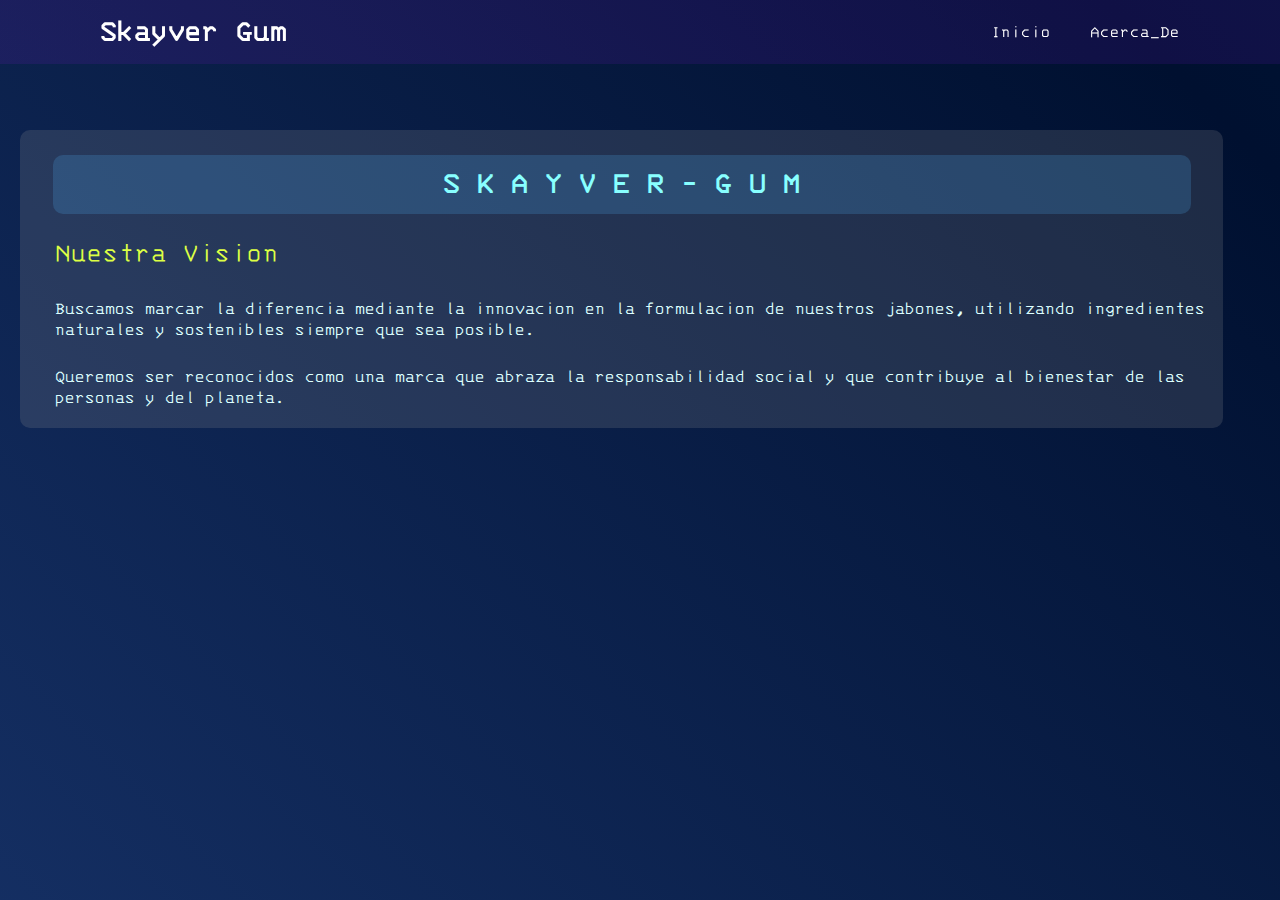
<file: index.html>
<!DOCTYPE html>
<html>
    <head>
        <meta charset="utf-8">
        <meta http-equiv="X-UA-Compatible" content="IE-edge">
        <meta name="viewport" content="width=device-width, initial-scale=1.0">
        <link rel="stylesheet" href="/resources/home.css">
        <link rel="stylesheet" href="/resources/navegationbar.css">
        <link rel="stylesheet" href="/resources/container.css">
        <title>Skayver-Gum</title>
    </head>
    <body>
        <!---- Navegation Bar ---->
        <header>
            <h1 class="logo">Skayver Gum</h1>
            <nav class="navegator">
                <a class="navegationbar-link" href="/index.html">Inicio</a>
                <a class="navegationbar-link" href="/acerca_de_nosotros.html">Acerca_De</a>
            </nav>
        </header>
        <!---- Images Cards ---->
        <div class="box-articles" id="box-articles">
            <h2 class="box-articles-title">S K A Y V E R  -  G U M</h2>
            <span>
                <p class="session">Nuestra Vision<p>
                <br>
                <p>Buscamos marcar la diferencia mediante la innovacion en la formulacion de nuestros jabones, utilizando ingredientes naturales y sostenibles siempre que sea posible.</p>
                <br>
                <p>Queremos ser reconocidos como una marca que abraza la responsabilidad social y que contribuye al bienestar de las personas y del planeta.</p>
            </span>
        </div>
    </body>
</html>
</file>
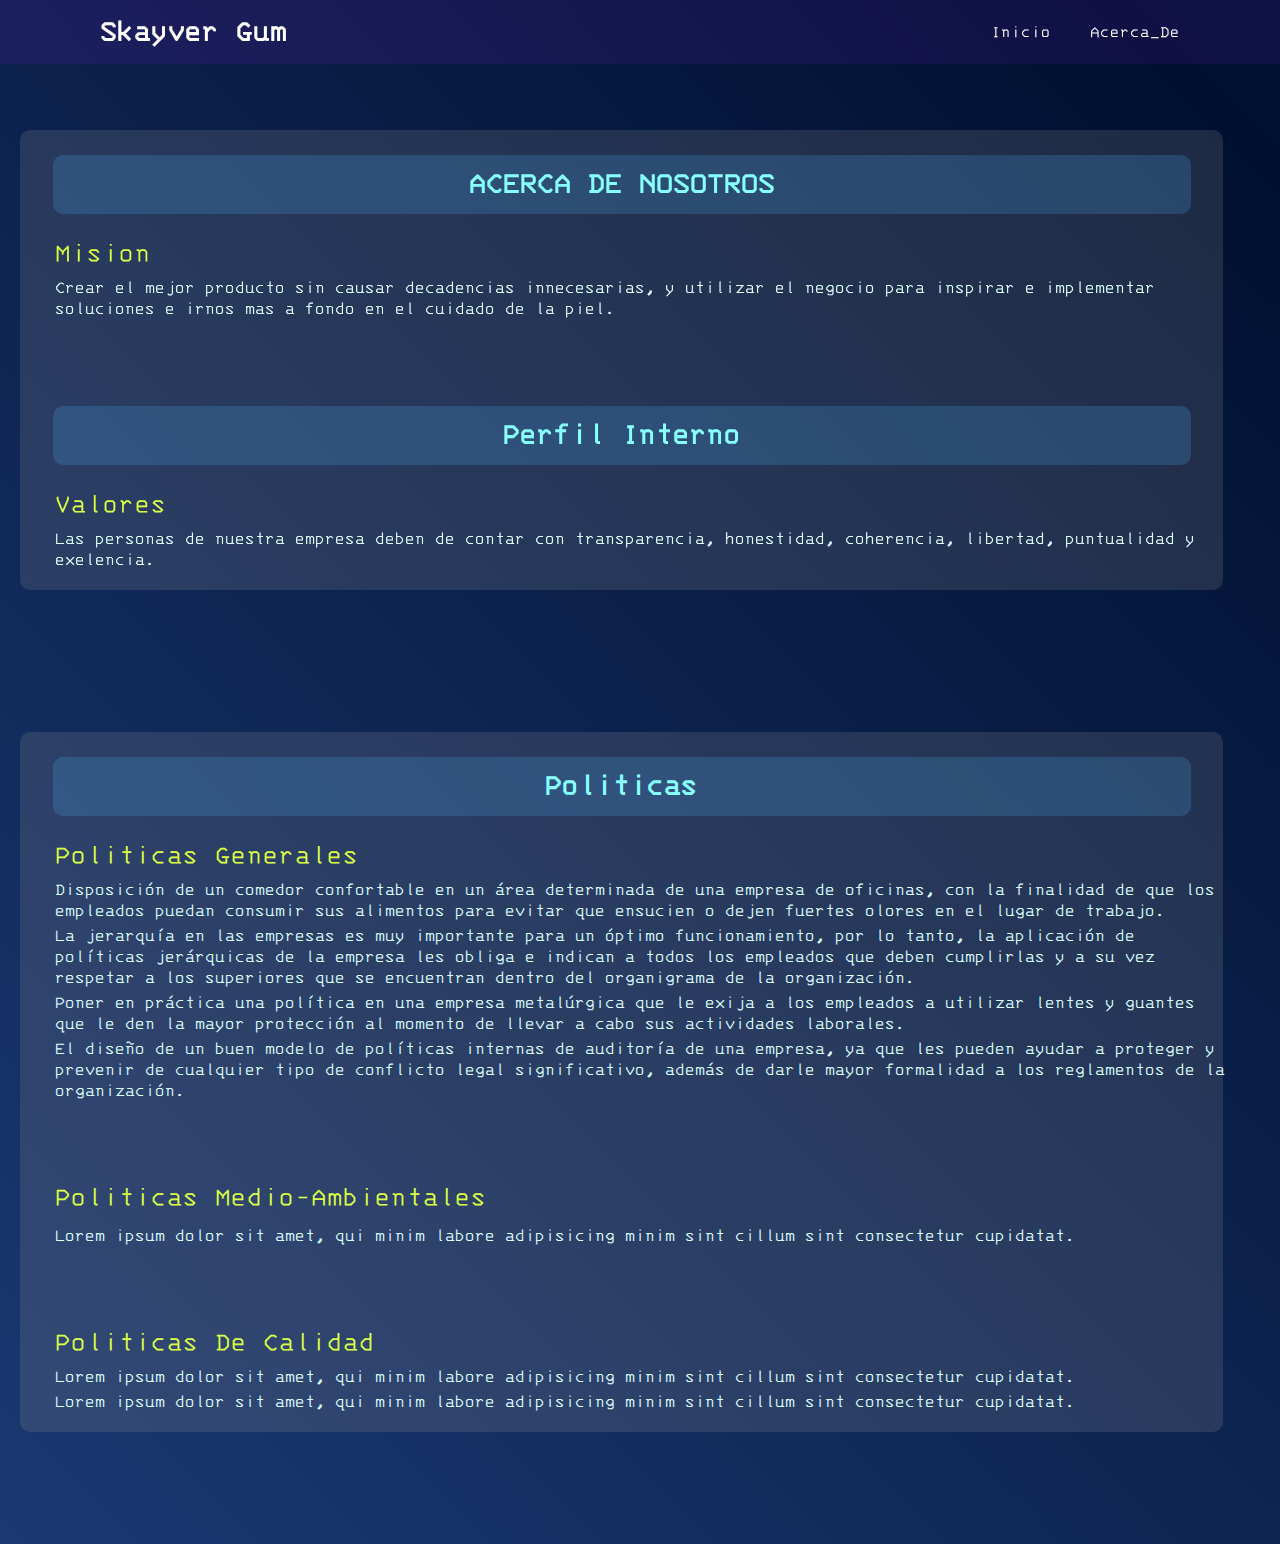
<file: acerca_de_nosotros.html>
<!DOCTYPE html>
<html>
    <head>
        <meta charset="utf-8">
        <meta http-equiv="X-UA-Compatible" content="IE-edge">
        <meta name="viewport" content="width=device-width, initial-scale=1.0">
        <link rel="stylesheet" href="/resources/home.css">
        <link rel="stylesheet" href="/resources/navegationbar.css">
        <link rel="stylesheet" href="/resources/container.css">
        <link rel="stylesheet" href="/resources/table.css">
        <title>Skayver-Gum</title>
    </head>
    <body>
        <!---- Navegation Bar ---->
        <header>
            <h1 class="logo">Skayver Gum</h1>
            <nav class="navegator">
                <a class="navegationbar-link" href="/index.html">Inicio</a>
                <a class="navegationbar-link" href="/acerca_de_nosotros.html">Acerca_De</a>
            </nav>
        </header>


        <div class="box-articles" id="box-articles">
            <h2 class="box-articles-title">ACERCA DE NOSOTROS</h2>
            <span>
                <p class="session">Mision<p>
                <p> Crear el mejor producto sin causar decadencias innecesarias, y utilizar el negocio para inspirar e implementar soluciones e irnos mas a fondo en el cuidado de la piel.</p>
                <br> <br> <br> <br>
            </span>
            <h2 class="box-articles-title">Perfil Interno</h2>
            <span>
                <p class="session">Valores<p>
                <p> Las personas de nuestra empresa deben de contar con transparencia, honestidad, coherencia, libertad, puntualidad y exelencia.</p>
            </span>
        </div><br> <br> <br> <br>


        <div class="box-articles" id="box-articles">
            <h2 class="box-articles-title">Politicas</h2>
            <span>
                <p class="session">Politicas Generales<p>
                <p>Disposición de un comedor confortable en un área determinada de una empresa de oficinas, con la finalidad de que los empleados puedan consumir sus alimentos para evitar que ensucien o dejen fuertes olores en el lugar de trabajo.</p>
                <p>La jerarquía en las empresas es muy importante para un óptimo funcionamiento, por lo tanto, la aplicación de políticas jerárquicas de la empresa les obliga e indican a todos los empleados que deben cumplirlas y a su vez respetar a los superiores que se encuentran dentro del organigrama de la organización.</p>
                <p>Poner en práctica una política en una empresa metalúrgica que le exija a los empleados a utilizar lentes y guantes que le den la mayor protección al momento de llevar a cabo sus actividades laborales.</p>
                <p>El diseño de un buen modelo de políticas internas de auditoría de una empresa, ya que les pueden ayudar a proteger y prevenir de cualquier tipo de conflicto legal significativo, además de darle mayor formalidad a los reglamentos de la organización.</p>
                <br> <br> <br> <br>
            </span>

            <span>
                <p class="session">Politicas Medio-Ambientales<p>
                <p></p>
                <p> Lorem ipsum dolor sit amet, qui minim labore adipisicing minim sint cillum sint consectetur cupidatat. </p>
                <br> <br> <br> <br>
            </span>

            <span>
                <p class="session">Politicas De Calidad<p>
                <p> Lorem ipsum dolor sit amet, qui minim labore adipisicing minim sint cillum sint consectetur cupidatat. </p>
                <p> Lorem ipsum dolor sit amet, qui minim labore adipisicing minim sint cillum sint consectetur cupidatat. </p>
            </span>
        </div><br> <br> <br> <br>

    </body>
</html>
</file>
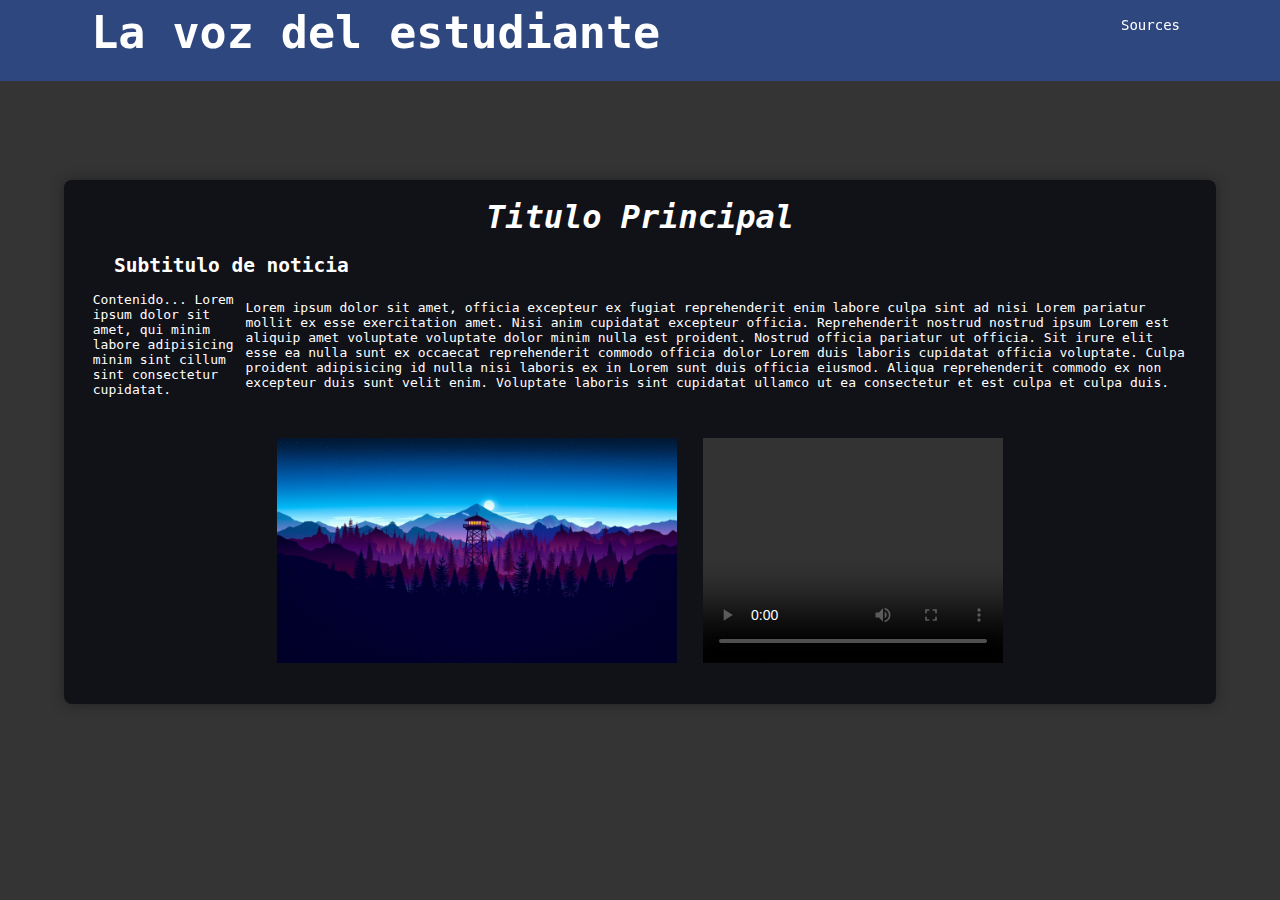
<file: newbox.html>
<!DOCTYPE html>
<html>
    <head>
        <meta charset="utf-8">
        <meta http-equiv="X-UA-Compatible" content="IE-edge">
        <meta name="viewport" content="width=device-width, initial-scale=1.0">
        <title>T I T L E</title>
        <link rel="stylesheet" href="resources/css/navegation-bar.css">
        <link rel="stylesheet" href="resources/css/articles.css">
    </head>
    <body>
        <!-- Navegation Bar -->
        <header class="navegation-bar">
            <div class="navegation-container">
                <a href="/" class="logo nav-link">La voz del estudiante</a>
                <ul class="menu">
                    <li class="menu-item">
                        <a href="#" class="nav-menu-link nav-link">Sources</a>
                    </li>
                </ul>
            </div>
        </header>
        <!-- Content of News -->
        <article class="news-box">
            <h1 class="news-title-main">Titulo Principal</h1>
            <section class="news-section">
                <h2 class="news-title">Subtitulo de noticia</h2>
                <span>
                    <p>
                    Contenido...
                    Lorem ipsum dolor sit amet, qui minim labore adipisicing minim sint cillum sint consectetur cupidatat.
                    </p>
                    <p>
                    Lorem ipsum dolor sit amet, officia excepteur ex fugiat reprehenderit enim labore culpa sint ad nisi Lorem pariatur mollit ex esse exercitation amet. Nisi anim cupidatat excepteur officia. Reprehenderit nostrud nostrud ipsum Lorem est aliquip amet voluptate voluptate dolor minim nulla est proident. Nostrud officia pariatur ut officia. Sit irure elit esse ea nulla sunt ex occaecat reprehenderit commodo officia dolor Lorem duis laboris cupidatat officia voluptate. Culpa proident adipisicing id nulla nisi laboris ex in Lorem sunt duis officia eiusmod. Aliqua reprehenderit commodo ex non excepteur duis sunt velit enim. Voluptate laboris sint cupidatat ullamco ut ea consectetur et est culpa et culpa duis.
                    </p>
                </span>
                <div class="grafics">
                    <img src="news_covers/i.jpg" alt="">
                    <video controls></video>
                </div>
            </section>
            <br class="br">
        </article>
    </body>
</html>
</file>
<file: resources/home.css>
* {
    margin: 0;
    padding: 0;
    box-sizing: border-box;
    font-family: arial;
}

body {
    height: 100vh;
    width: 100%;
    background: linear-gradient(
        45deg,
        #20104F,
        #20407F,
        #001030,
        #012F4F,
        #101030
    );
    background-size: 580% 580%;
    animation: backcolor 28s ease-in-out infinite;
    padding-top: 100px;
}

@keyframes backcolor {
    0%{
        background-position: 0 50%;
    }
    50%{
        background-position: 100% 50%;
    }
    100%{
        background-position: 0 50%;
    }
}
</file>
<file: resources/navegationbar.css>
@font-face{
    font-family: arial;
    src: url("fonts/navegationbar.ttf");
}

@keyframes backcolor {
    0%{
        background-position: 0 50%;
    }
    50%{
        background-position: 100% 50%;
    }
    100%{
        background-position: 0 50%;
    }
}



header {
    position: fixed;
    top: 0;
    left: 0;
    width: 100%;
    height: 4em;
    padding: 12px 100px;
    background: linear-gradient(
        90deg,
        rgba(180, 20,  255, 0.1),
        rgba(150, 20,  255, 0.1),
        rgba(80,  20,  255, 0.1),
        rgba(20,  20,  255, 0.1),
        rgba(80,  20,  255, 0.1),
        rgba(20,  120, 255, 0.1),
        rgba(80,  150, 255, 0.1),
        rgba(20,  180, 230, 0.1),
        rgba(120, 180, 255, 0.1)
    );
    background-size: 900% 900%;
    animation: backcolor 4s ease-in-out infinite;
    display: flex;
    justify-content: space-between;
    align-items: center;
    z-index: 99;
}

.logo {
    font-size: 2em;
    color: #fff;
    user-select: none;
}

.navegator .navegationbar-link {
    position: relative;
    font-size: 1.1em;
    color: #fff;
    text-decoration: none;
    font-weight: 500;
    margin-left: 30px;
}

.navegator .navegationbar-buttom {
    padding: 0 1em;
    height: 2.4em;
    background: transparent;
    border: 2px solid #fff;
    outline: none;
    border-radius: 6px;
    cursor: pointer;
    font-size: 1.1em;
    color: #fff;
    font-weight: 400;
    margin-left: 12px;
    transition: 0.5s;
}

.navegator .navegationbar-buttom:hover {
    background: #fff;
    color: #162938;
}
</file>
<file: resources/container.css>
/* container */
/* container */
.box-articles {
    width: 94%;
    height: auto;
    position: relative;
    margin: 20px;
    margin-top: 30px;
    margin-bottom: 40px;
    padding: 15px;
    background: rgba(150, 150, 150, 0.2);
    border-radius: 10px;
    display: flex;
    flex-wrap: wrap;
    z-index: 99;
}

/* container title */
.box-articles-title {
    position: relative;
    width: 97%;
    height: auto;
    margin: auto;
    margin-top: 10px;
    margin-bottom: 20px;
    padding: 12px;
    color: #88ffff;
    background: rgba(80, 180, 250, 0.2);
    font-size: 2em;
    border-radius: 10px;
    display: flex;
    justify-content: center;
    z-index: 100;
}

.session {
    width: 100%;
    margin: 20px;
    margin-top: 4px;
    margin-bottom: 4px;
    display: flex;
    color: #DDFF44;
    font-size: 1.8em;
    flex-wrap: wrap;
    z-index: 100;
}
.center {
    display: flex;
    justify-content: center;
    align-items: center;
    flex-wrap: wrap;
    z-index: 100;
}

span p {
    width: 100%;
    color: #DDFFFF;
    margin: 20px;
    margin-top: 4px;
    margin-bottom: 4px;
    display: flex;
    font-size: 1.2em;
    flex-wrap: wrap;
    z-index: 100;
}

span br {
    width: 100%;
    margin: 20px;
    display: flex;
    font-size: 1.2em;
    z-index: 100;
}
</file>
<file: resources/table.css>
.container {
    border: solid 1px rgba(255, 255, 255, 0.2);
    display: flex;
    justify-content: center;
    align-items: center;
}

table {
    color: #fff;
    font-size: 14px;
    table-layout: fixed;
    border-collapse: collapse;
}

thead {
    background: rgba(243, 140, 210, 0.4);
}

th {
    padding: 20px 15px ;
    font-weight: 700;
    text-transform: uppercase;
}

td {
    padding: 15px;
    border-bottom: solid 1px rgba(255, 255, 255, 0.2);
}


tbody tr {
    cursor: pointer;
}

tbody tr:hover {
    background: rgba(243, 103, 199, 0.4);
}
</file>
<file: resources/css/navegation-bar.css>
/****************************************************************/

* {
    margin: 0;
    padding: 0;
    font-family: monospace;
}

body {
    background-color: #343434;
    margin-top: 12vh;
}

/****************************************************************/

.navegation-bar {
    background-color: rgba(40, 100, 240, 0.4);
    height: 9vh;
    width: 100%;
    position: fixed;
    top: 0;
    left: 0;
    z-index: 90;
}

.navegation-container {
    display: flex;
    justify-content: space-between;
    max-width: 1200px;
    margin: 0 auto;
}

.logo {
    display: flex;
    align-items: center;
    justify-content: center;
    font-size: 5vh;
    font-weight: bold;
    padding: 0.5% 4vw 0;
    top: 2vh;
    transition: 0.5s;
}

.logo:hover {
    background-color: rgba(40, 0, 50, 0.3);
    border-radius: 12px;
}






.menu {
    display: flex;
    margin-right: 40px;
    list-style: none;
}

.menu-item {
    font-size: 14px;
    margin: 0 8px;
    line-height: 50px;
    width: max-content;
}


.nav-link {
    color: #FFFFFF;
    text-decoration: none;
}
.nav-menu-link {
    padding: 8px 12px;
    border-radius: 3px;
}

.nav-menu-link:hover {
    background-color: #034574;
    transition: 0.5s;
}
</file>
<file: resources/css/articles.css>
/* container general */
.news-box {
    width: 90%;
    height: 95%;
    background: #111118;
    box-shadow: 0 0 12px #222;
    color: #fff;
    margin: auto;
    margin-top: 20vh;
    margin-bottom: 20vh;
    border-radius: 8px;
    z-index: -1;
}

.news-box .news-title-main {
    display: flex;
    justify-content: center;
    font-size: 32px;
    font-style: oblique;
    font-weight: bold;
    padding: 18px;
    z-index: 10;
}

.news-title {
    display: flex;
    justify-content: space-between;
    align-items: center;
    margin-left: 50px;
    z-index: 10;
}

span {
    margin: auto;
    width: 95%;
    padding: 15px;
    display: flex;
    justify-content: space-between;
    align-items: center;
    z-index: 8;
}





br .br {
    margin: 15%;
}







.grafics {
    display: flex;
    justify-content: center;
    margin: 1em;
}

img {
    margin: 1em;
    max-width: 400px;
    max-height: 400px;
}
video {
    margin: 1em;
    max-width: 400px;
    max-height: 400px;
}
</file>
